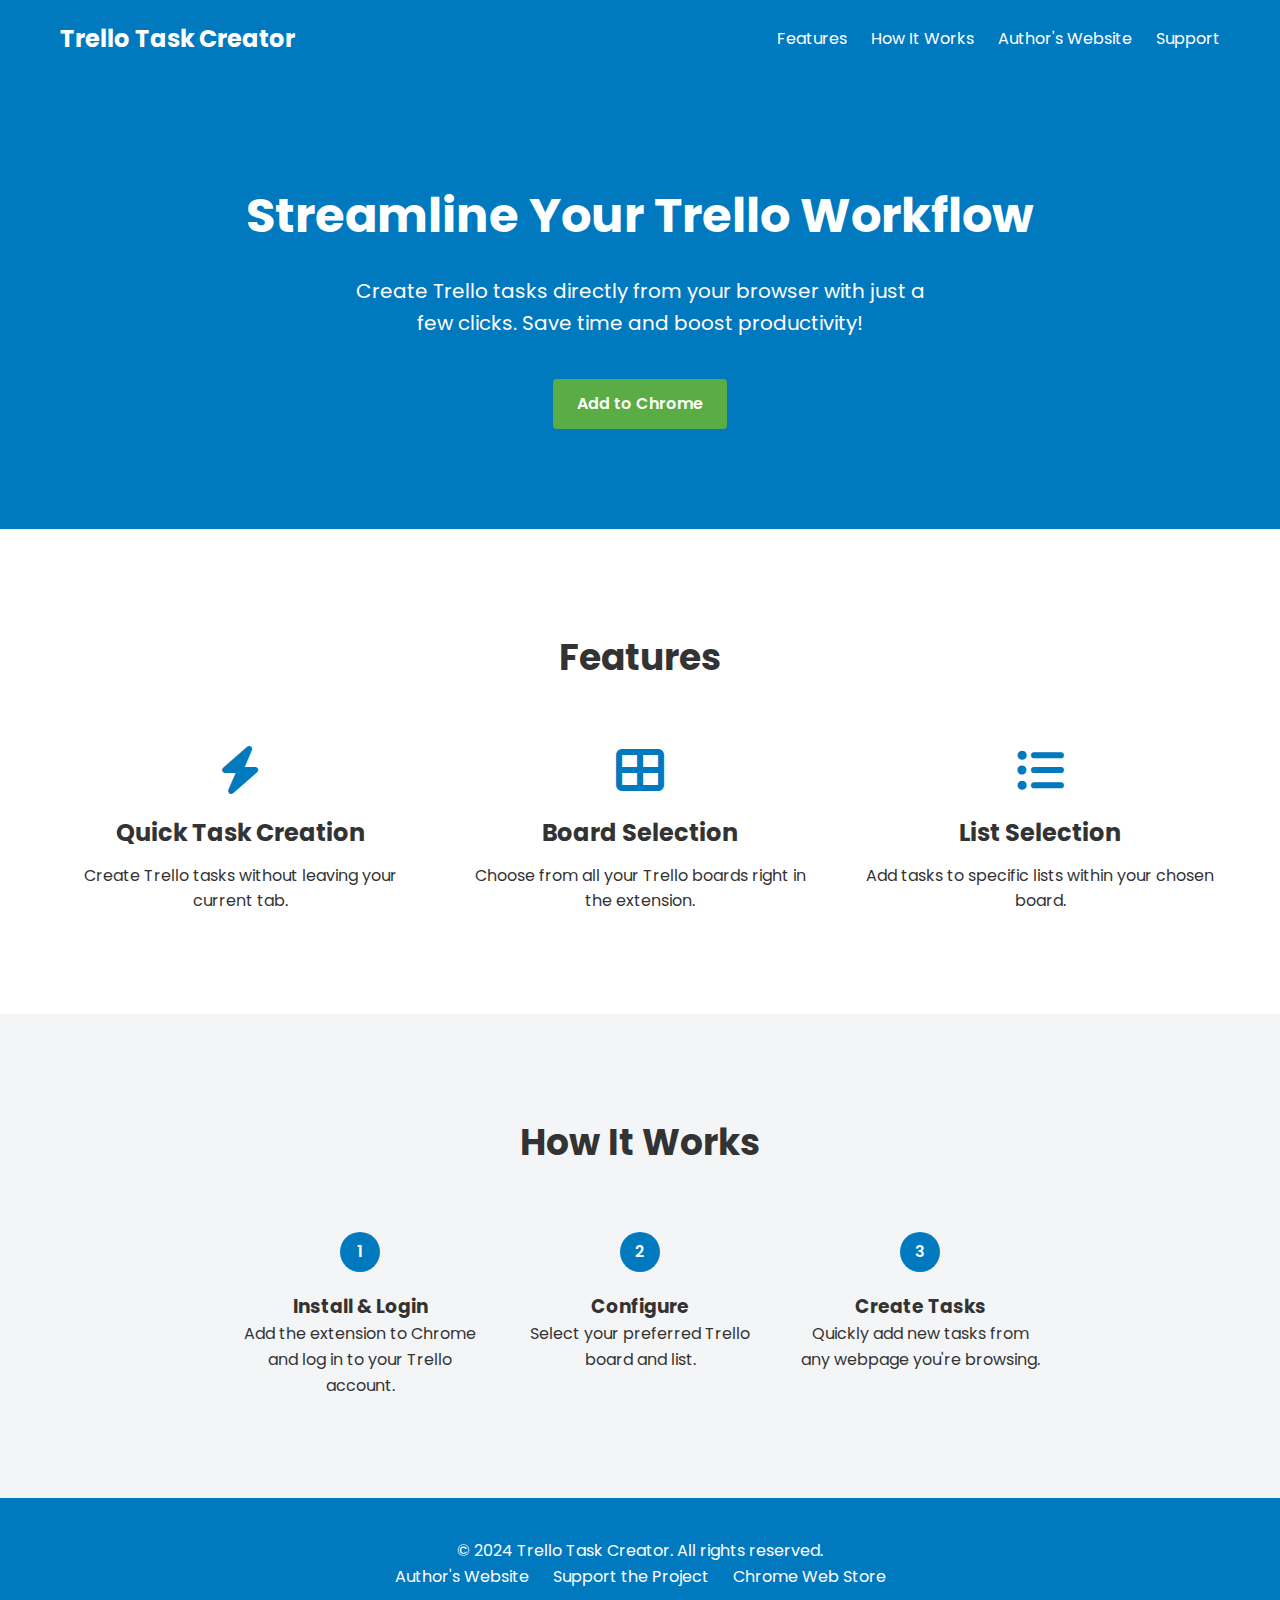
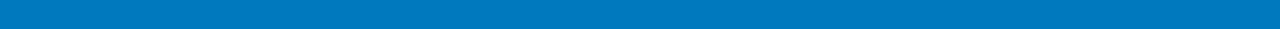
<file: index.html>
<!DOCTYPE html>
<html lang="en">
<head>
    <meta charset="UTF-8">
    <meta name="viewport" content="width=device-width, initial-scale=1.0">
    <title>Trello Task Creator - Streamline Your Workflow</title>
    <link href="https://fonts.googleapis.com/css2?family=Poppins:wght@300;400;600;700&display=swap" rel="stylesheet">
    <link rel="stylesheet" href="https://cdnjs.cloudflare.com/ajax/libs/font-awesome/6.4.0/css/all.min.css">
    <style>
        * {
            margin: 0;
            padding: 0;
            box-sizing: border-box;
        }
        body {
            font-family: 'Poppins', sans-serif;
            line-height: 1.6;
            color: #333;
            background-color: #f4f5f7;
        }
        .container {
            max-width: 1200px;
            margin: 0 auto;
            padding: 0 20px;
        }
        header {
            background-color: #0079bf;
            color: white;
            padding: 20px 0;
        }
        nav {
            display: flex;
            justify-content: space-between;
            align-items: center;
        }
        .logo {
            font-size: 24px;
            font-weight: 700;
        }
        .nav-links a {
            color: white;
            text-decoration: none;
            margin-left: 20px;
            transition: opacity 0.3s;
        }
        .nav-links a:hover {
            opacity: 0.8;
        }
        .hero {
            background-color: #0079bf;
            color: white;
            padding: 100px 0;
            text-align: center;
        }
        .hero h1 {
            font-size: 48px;
            margin-bottom: 20px;
        }
        .hero p {
            font-size: 20px;
            max-width: 600px;
            margin: 0 auto 40px;
        }
        .cta-button {
            display: inline-block;
            background-color: #5aac44;
            color: white;
            padding: 12px 24px;
            border-radius: 4px;
            text-decoration: none;
            font-weight: 600;
            transition: background-color 0.3s;
        }
        .cta-button:hover {
            background-color: #519839;
        }
        .features {
            padding: 100px 0;
            background-color: white;
        }
        .features h2 {
            text-align: center;
            font-size: 36px;
            margin-bottom: 60px;
        }
        .feature-grid {
            display: grid;
            grid-template-columns: repeat(auto-fit, minmax(300px, 1fr));
            gap: 40px;
        }
        .feature {
            text-align: center;
        }
        .feature i {
            font-size: 48px;
            color: #0079bf;
            margin-bottom: 20px;
        }
        .feature h3 {
            font-size: 24px;
            margin-bottom: 10px;
        }
        .how-it-works {
            padding: 100px 0;
            background-color: #f4f5f7;
        }
        .how-it-works h2 {
            text-align: center;
            font-size: 36px;
            margin-bottom: 60px;
        }
        .steps {
            display: flex;
            justify-content: space-between;
            max-width: 800px;
            margin: 0 auto;
        }
        .step {
            text-align: center;
            flex-basis: 30%;
        }
        .step-number {
            display: inline-block;
            width: 40px;
            height: 40px;
            background-color: #0079bf;
            color: white;
            border-radius: 50%;
            line-height: 40px;
            font-weight: 600;
            margin-bottom: 20px;
        }
        footer {
            background-color: #0079bf;
            color: white;
            padding: 40px 0;
            text-align: center;
        }
        footer a {
            color: white;
            text-decoration: none;
            margin: 0 10px;
        }
    </style>
</head>
<body>
    <header>
        <div class="container">
            <nav>
                <div class="logo">Trello Task Creator</div>
                <div class="nav-links">
                    <a href="#features">Features</a>
                    <a href="#how-it-works">How It Works</a>
                    <a href="https://terekhovsergei.life" target="_blank">Author's Website</a>
                    <a href="https://www.donationalerts.com/r/serter2069" target="_blank">Support</a>
                </div>
            </nav>
        </div>
    </header>

    <section class="hero">
        <div class="container">
            <h1>Streamline Your Trello Workflow</h1>
            <p>Create Trello tasks directly from your browser with just a few clicks. Save time and boost productivity!</p>
            <a href="https://chrome.google.com/webstore/detail/trello-task-creator/apgjnpfoefahoohhgojiloeffggembad" class="cta-button" target="_blank">Add to Chrome</a>
        </div>
    </section>

    <section id="features" class="features">
        <div class="container">
            <h2>Features</h2>
            <div class="feature-grid">
                <div class="feature">
                    <i class="fas fa-bolt"></i>
                    <h3>Quick Task Creation</h3>
                    <p>Create Trello tasks without leaving your current tab.</p>
                </div>
                <div class="feature">
                    <i class="fas fa-th-large"></i>
                    <h3>Board Selection</h3>
                    <p>Choose from all your Trello boards right in the extension.</p>
                </div>
                <div class="feature">
                    <i class="fas fa-list-ul"></i>
                    <h3>List Selection</h3>
                    <p>Add tasks to specific lists within your chosen board.</p>
                </div>
            </div>
        </div>
    </section>

    <section id="how-it-works" class="how-it-works">
        <div class="container">
            <h2>How It Works</h2>
            <div class="steps">
                <div class="step">
                    <div class="step-number">1</div>
                    <h3>Install & Login</h3>
                    <p>Add the extension to Chrome and log in to your Trello account.</p>
                </div>
                <div class="step">
                    <div class="step-number">2</div>
                    <h3>Configure</h3>
                    <p>Select your preferred Trello board and list.</p>
                </div>
                <div class="step">
                    <div class="step-number">3</div>
                    <h3>Create Tasks</h3>
                    <p>Quickly add new tasks from any webpage you're browsing.</p>
                </div>
            </div>
        </div>
    </section>

    <footer>
        <div class="container">
            <p>&copy; 2024 Trello Task Creator. All rights reserved.</p>
            <div>
                <a href="https://terekhovsergei.life" target="_blank">Author's Website</a>
                <a href="https://www.donationalerts.com/r/serter2069" target="_blank">Support the Project</a>
                <a href="https://chrome.google.com/webstore/detail/trello-task-creator/apgjnpfoefahoohhgojiloeffggembad" target="_blank">Chrome Web Store</a>
            </div>
        </div>
    </footer>
</body>
</html>
</file>
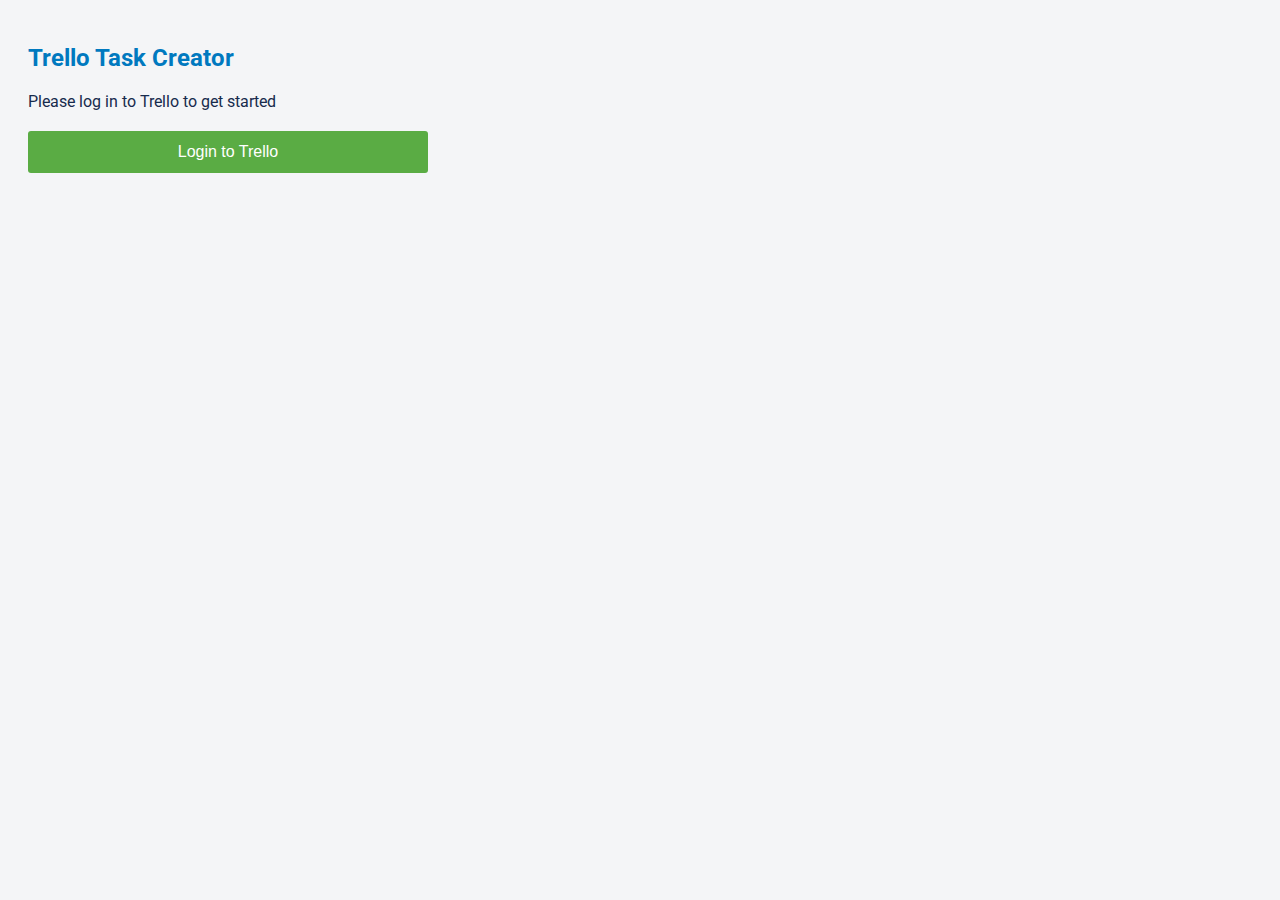
<file: popup.html>
<!DOCTYPE html>
<html lang="en">
<head>
    <meta charset="UTF-8">
    <meta name="viewport" content="width=device-width, initial-scale=1.0">
    <title>Trello Task Creator</title>
    <link href="https://fonts.googleapis.com/css2?family=Roboto:wght@400;700&display=swap" rel="stylesheet">
    <link rel="stylesheet" href="style.css">
</head>
<body>
    <div id="login-section">
        <h1>Trello Task Creator</h1>
        <p>Please log in to Trello to get started</p>
        <button id="login" class="btn">Login to Trello</button>
    </div>

    <div id="task-section" style="display:none;">
        <h1>Create Trello Task</h1>
        <select id="board-select" class="select"></select>
        <select id="list-select" class="select"></select>
        <input type="text" id="task-title" class="input" placeholder="Task title">
        <textarea id="task-desc" class="textarea" placeholder="Task description"></textarea>
        <button id="create-task" class="btn">Create Task</button>
        <div id="task-created" class="notification" style="display:none;">
            Task created successfully!
        </div>
        <button id="logout" class="btn-small">Logout</button>
    </div>

    <button id="donate-button" class="btn-primary" style="display:none;">Support the author</button>

    <script src="popup.js"></script>
</body>
</html>
</file>
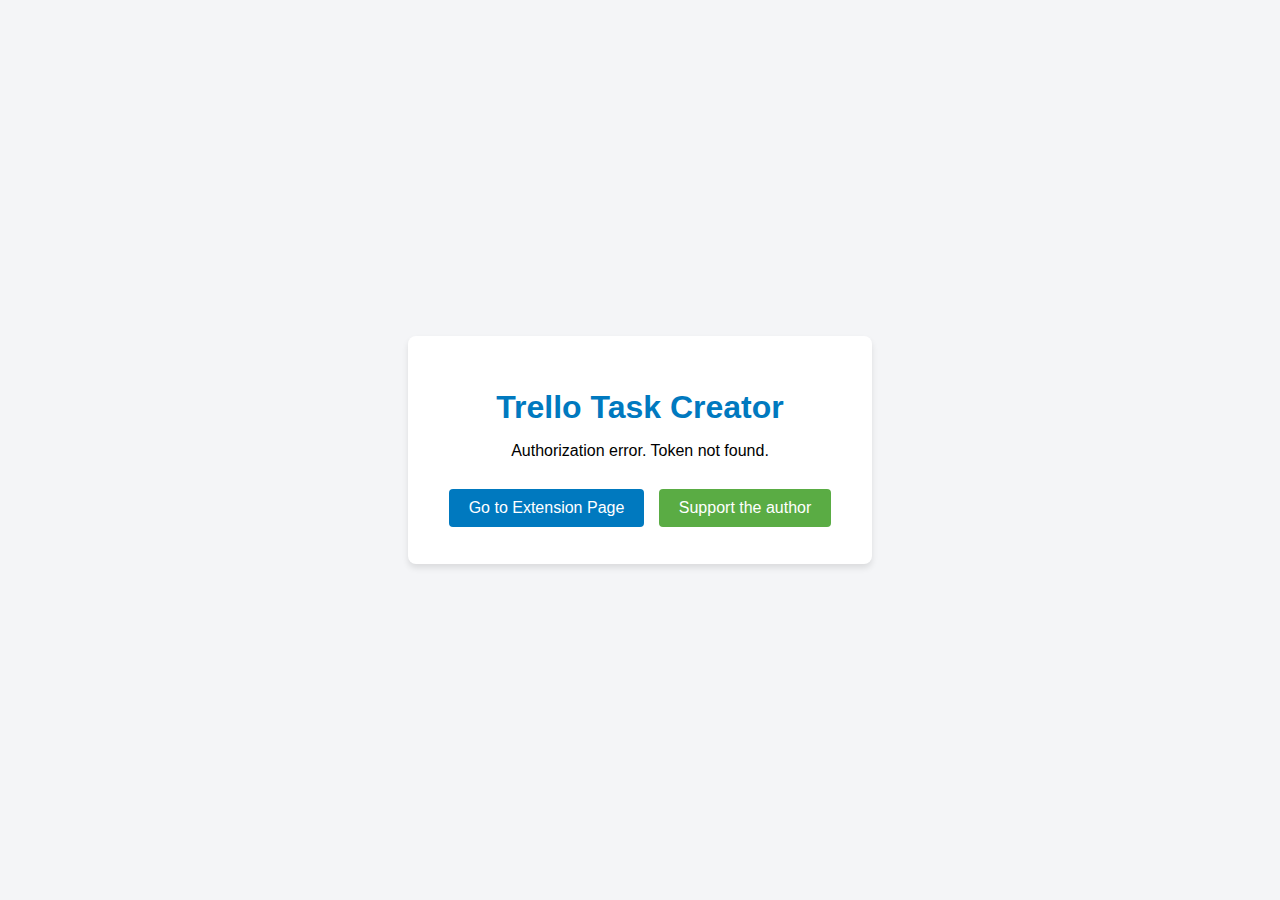
<file: redirect.html>
<!DOCTYPE html>
<html lang="en">
<head>
    <meta charset="UTF-8">
    <meta name="viewport" content="width=device-width, initial-scale=1.0">
    <title>Trello Auth Redirect</title>
    <style>
        body {
            font-family: 'Arial', sans-serif;
            background-color: #f4f5f7;
            display: flex;
            justify-content: center;
            align-items: center;
            height: 100vh;
            margin: 0;
        }
        .container {
            background-color: white;
            padding: 2rem;
            border-radius: 8px;
            box-shadow: 0 4px 6px rgba(0, 0, 0, 0.1);
            text-align: center;
            max-width: 400px;
            width: 100%;
        }
        h1 {
            color: #0079bf;
            margin-bottom: 1rem;
        }
        #message {
            margin-bottom: 1.5rem;
        }
        .button {
            display: inline-block;
            padding: 10px 20px;
            background-color: #0079bf;
            color: white;
            text-decoration: none;
            border-radius: 4px;
            transition: background-color 0.3s;
            margin: 5px;
        }
        .button:hover {
            background-color: #005a8c;
        }
        .button.donate {
            background-color: #5aac44;
        }
        .button.donate:hover {
            background-color: #519839;
        }
    </style>
</head>
<body>
    <div class="container">
        <h1>Trello Task Creator</h1>
        <p id="message">Processing authorization data...</p>
        <a href="index.html" class="button">Go to Extension Page</a>
        <a href="https://www.donationalerts.com/r/serter2069" target="_blank" class="button donate">Support the author</a>
    </div>
    <script>
        const urlParams = new URLSearchParams(window.location.hash.slice(1));
        const token = urlParams.get('token');
        const messageElement = document.getElementById('message');

        if (token) {
            chrome.runtime.sendMessage({action: "saveToken", token: token}, function(response) {
                if (chrome.runtime.lastError) {
                    messageElement.textContent = 'Error saving token. Please try again.';
                } else {
                    messageElement.textContent = 'Authorization successful. You can close this window and return to the extension.';
                }
            });
        } else {
            messageElement.textContent = 'Authorization error. Token not found.';
        }
    </script>
</body>
</html>
</file>
<file: style.css>
body {
    font-family: 'Roboto', sans-serif;
    width: 400px;
    padding: 20px;
    background-color: #f4f5f7;
    color: #172b4d;
}

h1 {
    font-size: 24px;
    margin-bottom: 20px;
    color: #0079bf;
}

p {
    font-size: 16px;
    margin-bottom: 20px;
}

.btn {
    background-color: #5aac44;
    color: white;
    border: none;
    padding: 12px 20px;
    font-size: 16px;
    cursor: pointer;
    border-radius: 3px;
    transition: background-color 0.3s;
    width: 100%;
    margin-bottom: 10px;
}

.btn:hover {
    background-color: #519839;
}

.btn-primary {
    background-color: #007bff;
    color: white;
    border: none;
    padding: 10px 15px;
    font-size: 14px;
    cursor: pointer;
    border-radius: 4px;
    transition: background-color 0.3s;
    margin-top: 10px;
    width: 100%;
}

.btn-primary:hover {
    background-color: #0056b3;
}
.btn-small {
    background-color: #cf513d;
    color: white;
    border: none;
    padding: 5px 10px;
    font-size: 12px;
    cursor: pointer;
    border-radius: 3px;
    transition: background-color 0.3s;
    margin-top: 10px;
}

.btn-small:hover {
    background-color: #b04632;
}

.select, .input, .textarea {
    width: 100%;
    padding: 10px;
    margin-bottom: 10px;
    border: 1px solid #dfe1e6;
    border-radius: 3px;
    font-size: 14px;
}

.select {
    appearance: none;
    background-image: url('data:image/svg+xml;charset=US-ASCII,%3Csvg%20xmlns%3D%22http%3A%2F%2Fwww.w3.org%2F2000%2Fsvg%22%20width%3D%22292.4%22%20height%3D%22292.4%22%3E%3Cpath%20fill%3D%22%23007CB2%22%20d%3D%22M287%2069.4a17.6%2017.6%200%200%200-13-5.4H18.4c-5%200-9.3%201.8-12.9%205.4A17.6%2017.6%200%200%200%200%2082.2c0%205%201.8%209.3%205.4%2012.9l128%20127.9c3.6%203.6%207.8%205.4%2012.8%205.4s9.2-1.8%2012.8-5.4L287%2095c3.5-3.5%205.4-7.8%205.4-12.8%200-5-1.9-9.2-5.5-12.8z%22%2F%3E%3C%2Fsvg%3E');
    background-repeat: no-repeat;
    background-position: right 10px top 50%;
    background-size: 12px auto;
}

.textarea {
    height: 100px;
    resize: vertical;
}

.notification {
    background-color: #61bd4f;
    color: white;
    padding: 10px;
    border-radius: 3px;
    text-align: center;
    margin-top: 10px;
}
</file>
